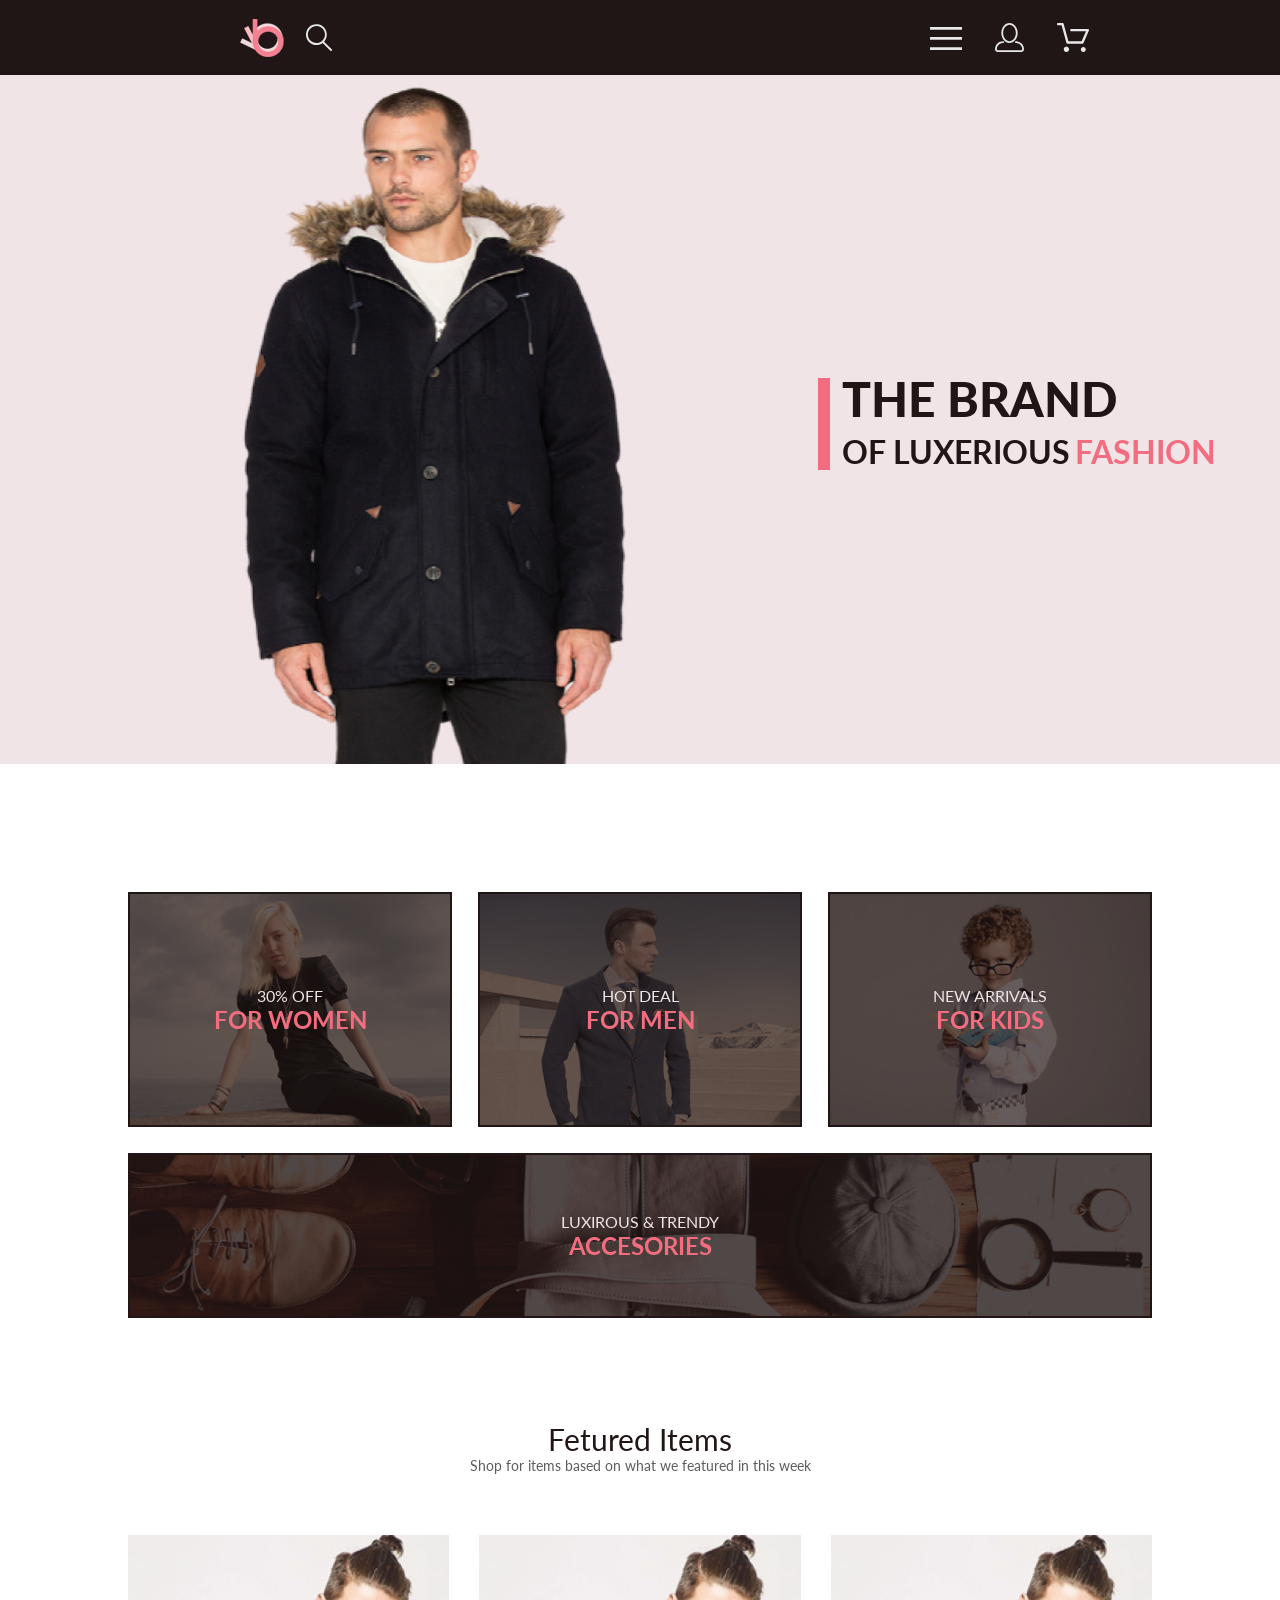
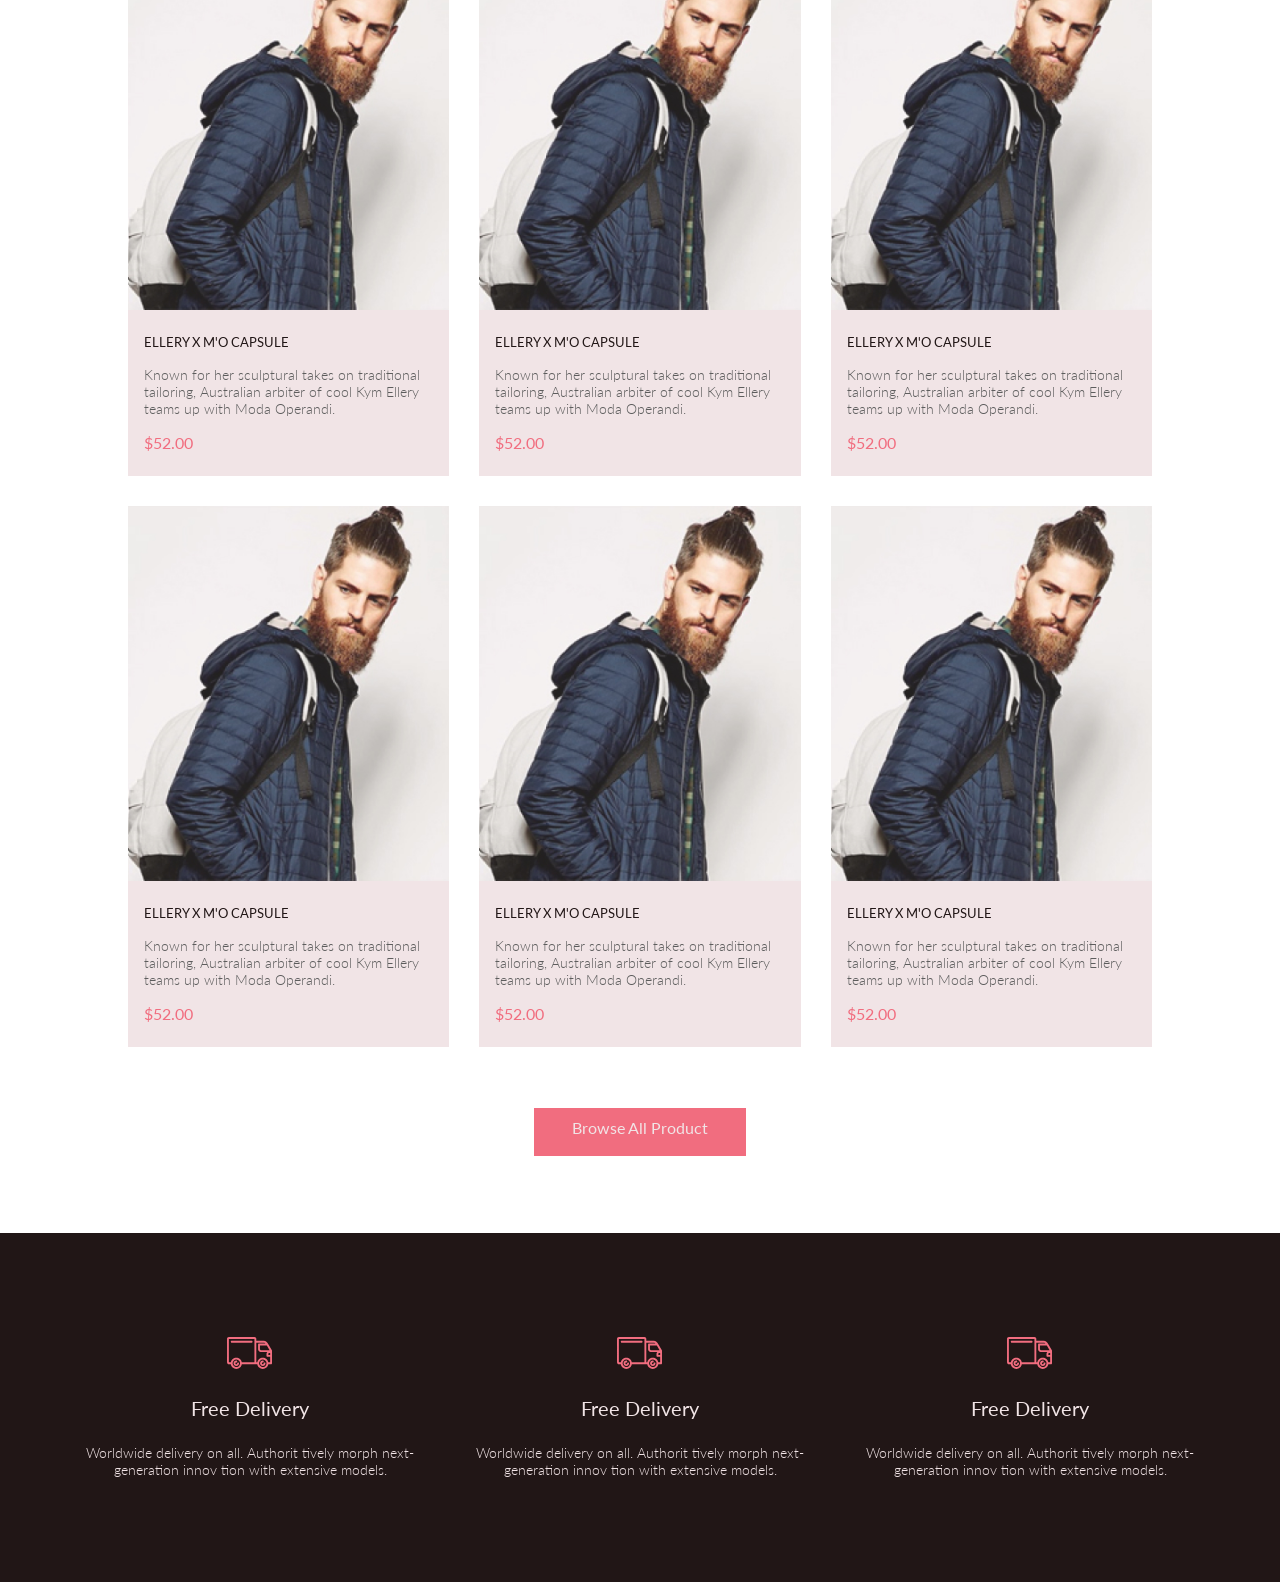
<file: index.html>
<!DOCTYPE html>
<html lang="en">
<head>
    <link rel="preconnect" href="https://fonts.googleapis.com">
    <link rel="preconnect" href="https://fonts.gstatic.com" crossorigin>
    <link href="https://fonts.googleapis.com/css2?family=Lato:wght@300;400;700;900&display=swap" rel="stylesheet">
    <meta charset="UTF-8">
    <meta name="viewport" content="width=device-width, initial-scale=1.0">
    <link rel="stylesheet" href="styles/style.css">
    <link rel="stylesheet" href="styles/style_tablet.css">
    <link rel="stylesheet" href="styles/style_mobile.css">
    <title>Document</title>
</head>
<body>
    <!-- Varioqub experiments -->
<script type="text/javascript">
(function(e, x, pe, r, i, me, nt){
e[i]=e[i]||function(){(e[i].a=e[i].a||[]).push(arguments)},
me=x.createElement(pe),me.async=1,me.src=r,nt=x.getElementsByTagName(pe)[0],nt.parentNode.insertBefore(me,nt)})
(window, document, 'script', 'https://abt.s3.yandex.net/expjs/latest/exp.js', 'ymab');
ymab('metrika.97632430', 'init'/*, {clientFeatures}, {callback}*/);
</script>
    <!-- Yandex.Metrika counter -->
<script type="text/javascript" >
   (function(m,e,t,r,i,k,a){m[i]=m[i]||function(){(m[i].a=m[i].a||[]).push(arguments)};
   m[i].l=1*new Date();
   for (var j = 0; j < document.scripts.length; j++) {if (document.scripts[j].src === r) { return; }}
   k=e.createElement(t),a=e.getElementsByTagName(t)[0],k.async=1,k.src=r,a.parentNode.insertBefore(k,a)})
   (window, document, "script", "https://mc.yandex.ru/metrika/tag.js", "ym");

   ym(97632430, "init", {
        clickmap:true,
        trackLinks:true,
        accurateTrackBounce:true
   });
</script>
<noscript><div><img src="https://mc.yandex.ru/watch/97632430" style="position:absolute; left:-9999px;" alt="" /></div></noscript>
<!-- /Yandex.Metrika counter -->
    <div class="desktop_index">
        <div class="Header">
            <div class="Header__menu">
                <a href="#" class="Logo">
                    <img class="Logo__img_2" src="images/Group_2.png" alt="Group 2">
                    <img class="Logo__img_1" src="images/Forma_1.svg" alt="Forma 1">
                </a>
                <a href="#" class="Button_copy">
                    <img src="images/Button_copy.svg" alt="Button copy">
                </a>  
            </div>
            <div class="Product">
                <div class="preview_1">
                    <img class="Product_img" src="images/preview_1.png" alt="preview 1">
                </div>
                <div class="Group_10">
                    <div class="Rectangle_16">
                        <img src="images/Rectangle_16.svg" alt="Rectangle 16">
                    </div>
                    <div class="Group_10__p">
                        <div class="Group_10__p__text">THE BRAND</div>
                        <div class="Group_10__p__text">OF LUXERIOUS </div>
                        <div class="Group_10__p__text">FASHION</div>
                    </div>
                </div>
            </div>
        </div>
        <div class="offer">
            <div class="offer__layers">
                <a href="#" class="offer__card">
                    <img class="offer__card__img" src="images/for_women.png" alt="for women">
                    <div  class="offer__card__p">
                        <div class="offer__card__text">30% OFF</div>
                        <div class="offer__card__text">FOR WOMEN</div>
                    </div>
                </a>
                <a href="#" class="offer__card">
                    <img class="offer__card__img" src="images/for_men.png" alt="for men">
                    <div class="offer__card__p">
                        <div class="offer__card__text">HOT DEAL</div>
                        <div class="offer__card__text">FOR MEN</div>
                    </div>
                </a>
                <a href="#" class="offer__card">
                    <img class="offer__card__img" src="images/for_kids.png" alt="for kids">
                    <div class="offer__card__p">
                        <div class="offer__card__text">NEW ARRIVALS</div>
                        <div class="offer__card__text">FOR KIDS</div>
                    </div>
                </a>
                <a href="#" class="offer__card">
                    <img class="offer__card__img" src="images/accesories.png" alt="accesories">
                    <div class="offer__card__p">
                        <div class="offer__card__text">LUXIROUS & TRENDY</div>
                        <div class="offer__card__text">ACCESORIES</div>
                    </div>
                </a>
            </div>
        </div>
        <div class="products">
            <div class="products__title">
                <div class="products__title__text">Fetured Items</div>
                <div class="products__title__text">Shop for items based on what we featured in this week</div>
            </div>
            <div class="product__box">
                <div class="product">
                    <img class="product__img" src="images/product1.jpg" alt="product1">
                    <div class="product__content">
                        <p class="product__heading">ELLERY X M'O CAPSULE</p>
                        <p class="product__text">Known for her sculptural takes on traditional tailoring, Australian
                            arbiter
                            of cool Kym Ellery teams up with Moda Operandi.</p>
                        <p class="product__price">$52.00</p>
                    </div>
                    <a href="#" class="product__add"><svg width="27" height="25" viewBox="0 0 27 25" fill="none"
                            xmlns="http://www.w3.org/2000/svg">
                            <path
                                d="M21.9509 23.2667H21.8386C21.2294 23.2667 20.7177 22.7671 20.6735 22.1294C20.629 21.4607 21.1175 20.8785 21.7626 20.8346C21.788 20.8329 21.8145 20.832 21.8405 20.832C22.4575 20.832 22.9743 21.3219 23.0201 21.9487C23.0319 22.1971 22.9914 22.5514 22.736 22.8439L22.73 22.8507L22.7242 22.8575C22.5275 23.0912 22.2607 23.2321 21.9509 23.2667ZM8.21887 23.2604C7.5683 23.2604 7.03906 22.7174 7.03906 22.05C7.03906 21.3832 7.5683 20.8406 8.21887 20.8406C8.86945 20.8406 9.39868 21.3832 9.39868 22.05C9.39868 22.7174 8.86945 23.2604 8.21887 23.2604Z"
                                fill="white" />
                            <path
                                d="M21.876 22.2662C21.921 22.2549 21.9423 22.2339 21.96 22.2129C21.9678 22.2037 21.9756 22.1946 21.9835 22.1855C22.02 22.1438 22.0233 22.0553 22.0224 22.0105C22.0092 21.9044 21.9185 21.8315 21.8412 21.8315C21.8375 21.8315 21.8336 21.8317 21.8312 21.8318C21.7531 21.8372 21.6653 21.9409 21.6719 22.0625C21.6813 22.1793 21.7675 22.2662 21.8392 22.2662H21.876ZM8.21954 22.2599C8.31873 22.2599 8.39935 22.1655 8.39935 22.0496C8.39935 21.9341 8.31873 21.8401 8.21954 21.8401C8.12042 21.8401 8.03973 21.9341 8.03973 22.0496C8.03973 22.1655 8.12042 22.2599 8.21954 22.2599ZM21.9995 24.2662C21.9517 24.2662 21.8878 24.2662 21.8392 24.2662C20.7017 24.2662 19.7567 23.3545 19.6765 22.198C19.5964 20.9929 20.4937 19.9183 21.6953 19.8364C21.7441 19.8331 21.7928 19.8315 21.8412 19.8315C22.9799 19.8315 23.9413 20.7324 24.019 21.8884C24.0505 22.4915 23.8741 23.0612 23.4898 23.5012C23.1055 23.9575 22.5764 24.2177 21.9995 24.2662ZM8.21954 24.2599C7.01532 24.2599 6.03973 23.2709 6.03973 22.0496C6.03973 20.8291 7.01532 19.8401 8.21954 19.8401C9.42371 19.8401 10.3994 20.8291 10.3994 22.0496C10.3994 23.2709 9.42371 24.2599 8.21954 24.2599ZM21.1984 17.3938H9.13306C8.70013 17.3938 8.31586 17.1005 8.20331 16.6775L4.27753 2.24768H1.52173C0.993408 2.24768 0.560547 1.80859 0.560547 1.27039C0.560547 0.733032 0.993408 0.292969 1.52173 0.292969H4.99933C5.43134 0.292969 5.81561 0.586304 5.9281 1.01025L9.85394 15.4391H20.5576L24.1144 7.13379H12.2578C11.7286 7.13379 11.2957 6.69373 11.2957 6.15649C11.2957 5.61914 11.7286 5.17908 12.2578 5.17908H25.5886C25.9091 5.17908 26.2141 5.34192 26.3896 5.61914C26.566 5.89539 26.5984 6.23743 26.4697 6.547L22.0795 16.807C21.9193 17.1653 21.5827 17.3938 21.1984 17.3938Z"
                                fill="white" />
                            <path
                                d="M21.876 22.2662C21.921 22.2549 21.9423 22.2339 21.96 22.2129C21.9678 22.2037 21.9756 22.1946 21.9835 22.1855C22.02 22.1438 22.0233 22.0553 22.0224 22.0105C22.0092 21.9044 21.9185 21.8315 21.8412 21.8315C21.8375 21.8315 21.8336 21.8317 21.8312 21.8318C21.7531 21.8372 21.6653 21.9409 21.6719 22.0625C21.6813 22.1793 21.7675 22.2662 21.8392 22.2662H21.876ZM8.21954 22.2599C8.31873 22.2599 8.39935 22.1655 8.39935 22.0496C8.39935 21.9341 8.31873 21.8401 8.21954 21.8401C8.12042 21.8401 8.03973 21.9341 8.03973 22.0496C8.03973 22.1655 8.12042 22.2599 8.21954 22.2599ZM21.9995 24.2662C21.9517 24.2662 21.8878 24.2662 21.8392 24.2662C20.7017 24.2662 19.7567 23.3545 19.6765 22.198C19.5964 20.9929 20.4937 19.9183 21.6953 19.8364C21.7441 19.8331 21.7928 19.8315 21.8412 19.8315C22.9799 19.8315 23.9413 20.7324 24.019 21.8884C24.0505 22.4915 23.8741 23.0612 23.4898 23.5012C23.1055 23.9575 22.5764 24.2177 21.9995 24.2662ZM8.21954 24.2599C7.01532 24.2599 6.03973 23.2709 6.03973 22.0496C6.03973 20.8291 7.01532 19.8401 8.21954 19.8401C9.42371 19.8401 10.3994 20.8291 10.3994 22.0496C10.3994 23.2709 9.42371 24.2599 8.21954 24.2599ZM21.1984 17.3938H9.13306C8.70013 17.3938 8.31586 17.1005 8.20331 16.6775L4.27753 2.24768H1.52173C0.993408 2.24768 0.560547 1.80859 0.560547 1.27039C0.560547 0.733032 0.993408 0.292969 1.52173 0.292969H4.99933C5.43134 0.292969 5.81561 0.586304 5.9281 1.01025L9.85394 15.4391H20.5576L24.1144 7.13379H12.2578C11.7286 7.13379 11.2957 6.69373 11.2957 6.15649C11.2957 5.61914 11.7286 5.17908 12.2578 5.17908H25.5886C25.9091 5.17908 26.2141 5.34192 26.3896 5.61914C26.566 5.89539 26.5984 6.23743 26.4697 6.547L22.0795 16.807C21.9193 17.1653 21.5827 17.3938 21.1984 17.3938Z"
                                fill="white" />
                        </svg>
                        Add to Cart</a>
                </div>
                <div class="product">
                    <img class="product__img" src="images/product1.jpg" alt="product1">
                    <div class="product__content">
                        <p class="product__heading">ELLERY X M'O CAPSULE</p>
                        <p class="product__text">Known for her sculptural takes on traditional tailoring, Australian
                            arbiter
                            of cool Kym Ellery teams up with Moda Operandi.</p>
                        <p class="product__price">$52.00</p>
                    </div>
                    <a href="#" class="product__add"><svg width="27" height="25" viewBox="0 0 27 25" fill="none"
                        xmlns="http://www.w3.org/2000/svg">
                        <path
                            d="M21.9509 23.2667H21.8386C21.2294 23.2667 20.7177 22.7671 20.6735 22.1294C20.629 21.4607 21.1175 20.8785 21.7626 20.8346C21.788 20.8329 21.8145 20.832 21.8405 20.832C22.4575 20.832 22.9743 21.3219 23.0201 21.9487C23.0319 22.1971 22.9914 22.5514 22.736 22.8439L22.73 22.8507L22.7242 22.8575C22.5275 23.0912 22.2607 23.2321 21.9509 23.2667ZM8.21887 23.2604C7.5683 23.2604 7.03906 22.7174 7.03906 22.05C7.03906 21.3832 7.5683 20.8406 8.21887 20.8406C8.86945 20.8406 9.39868 21.3832 9.39868 22.05C9.39868 22.7174 8.86945 23.2604 8.21887 23.2604Z"
                            fill="white" />
                        <path
                            d="M21.876 22.2662C21.921 22.2549 21.9423 22.2339 21.96 22.2129C21.9678 22.2037 21.9756 22.1946 21.9835 22.1855C22.02 22.1438 22.0233 22.0553 22.0224 22.0105C22.0092 21.9044 21.9185 21.8315 21.8412 21.8315C21.8375 21.8315 21.8336 21.8317 21.8312 21.8318C21.7531 21.8372 21.6653 21.9409 21.6719 22.0625C21.6813 22.1793 21.7675 22.2662 21.8392 22.2662H21.876ZM8.21954 22.2599C8.31873 22.2599 8.39935 22.1655 8.39935 22.0496C8.39935 21.9341 8.31873 21.8401 8.21954 21.8401C8.12042 21.8401 8.03973 21.9341 8.03973 22.0496C8.03973 22.1655 8.12042 22.2599 8.21954 22.2599ZM21.9995 24.2662C21.9517 24.2662 21.8878 24.2662 21.8392 24.2662C20.7017 24.2662 19.7567 23.3545 19.6765 22.198C19.5964 20.9929 20.4937 19.9183 21.6953 19.8364C21.7441 19.8331 21.7928 19.8315 21.8412 19.8315C22.9799 19.8315 23.9413 20.7324 24.019 21.8884C24.0505 22.4915 23.8741 23.0612 23.4898 23.5012C23.1055 23.9575 22.5764 24.2177 21.9995 24.2662ZM8.21954 24.2599C7.01532 24.2599 6.03973 23.2709 6.03973 22.0496C6.03973 20.8291 7.01532 19.8401 8.21954 19.8401C9.42371 19.8401 10.3994 20.8291 10.3994 22.0496C10.3994 23.2709 9.42371 24.2599 8.21954 24.2599ZM21.1984 17.3938H9.13306C8.70013 17.3938 8.31586 17.1005 8.20331 16.6775L4.27753 2.24768H1.52173C0.993408 2.24768 0.560547 1.80859 0.560547 1.27039C0.560547 0.733032 0.993408 0.292969 1.52173 0.292969H4.99933C5.43134 0.292969 5.81561 0.586304 5.9281 1.01025L9.85394 15.4391H20.5576L24.1144 7.13379H12.2578C11.7286 7.13379 11.2957 6.69373 11.2957 6.15649C11.2957 5.61914 11.7286 5.17908 12.2578 5.17908H25.5886C25.9091 5.17908 26.2141 5.34192 26.3896 5.61914C26.566 5.89539 26.5984 6.23743 26.4697 6.547L22.0795 16.807C21.9193 17.1653 21.5827 17.3938 21.1984 17.3938Z"
                            fill="white" />
                        <path
                            d="M21.876 22.2662C21.921 22.2549 21.9423 22.2339 21.96 22.2129C21.9678 22.2037 21.9756 22.1946 21.9835 22.1855C22.02 22.1438 22.0233 22.0553 22.0224 22.0105C22.0092 21.9044 21.9185 21.8315 21.8412 21.8315C21.8375 21.8315 21.8336 21.8317 21.8312 21.8318C21.7531 21.8372 21.6653 21.9409 21.6719 22.0625C21.6813 22.1793 21.7675 22.2662 21.8392 22.2662H21.876ZM8.21954 22.2599C8.31873 22.2599 8.39935 22.1655 8.39935 22.0496C8.39935 21.9341 8.31873 21.8401 8.21954 21.8401C8.12042 21.8401 8.03973 21.9341 8.03973 22.0496C8.03973 22.1655 8.12042 22.2599 8.21954 22.2599ZM21.9995 24.2662C21.9517 24.2662 21.8878 24.2662 21.8392 24.2662C20.7017 24.2662 19.7567 23.3545 19.6765 22.198C19.5964 20.9929 20.4937 19.9183 21.6953 19.8364C21.7441 19.8331 21.7928 19.8315 21.8412 19.8315C22.9799 19.8315 23.9413 20.7324 24.019 21.8884C24.0505 22.4915 23.8741 23.0612 23.4898 23.5012C23.1055 23.9575 22.5764 24.2177 21.9995 24.2662ZM8.21954 24.2599C7.01532 24.2599 6.03973 23.2709 6.03973 22.0496C6.03973 20.8291 7.01532 19.8401 8.21954 19.8401C9.42371 19.8401 10.3994 20.8291 10.3994 22.0496C10.3994 23.2709 9.42371 24.2599 8.21954 24.2599ZM21.1984 17.3938H9.13306C8.70013 17.3938 8.31586 17.1005 8.20331 16.6775L4.27753 2.24768H1.52173C0.993408 2.24768 0.560547 1.80859 0.560547 1.27039C0.560547 0.733032 0.993408 0.292969 1.52173 0.292969H4.99933C5.43134 0.292969 5.81561 0.586304 5.9281 1.01025L9.85394 15.4391H20.5576L24.1144 7.13379H12.2578C11.7286 7.13379 11.2957 6.69373 11.2957 6.15649C11.2957 5.61914 11.7286 5.17908 12.2578 5.17908H25.5886C25.9091 5.17908 26.2141 5.34192 26.3896 5.61914C26.566 5.89539 26.5984 6.23743 26.4697 6.547L22.0795 16.807C21.9193 17.1653 21.5827 17.3938 21.1984 17.3938Z"
                            fill="white" />
                    </svg>
                    Add to Cart</a>
                </div>
                <div class="product">
                    <img class="product__img" src="images/product1.jpg" alt="product1">
                    <div class="product__content">
                        <p class="product__heading">ELLERY X M'O CAPSULE</p>
                        <p class="product__text">Known for her sculptural takes on traditional tailoring, Australian
                            arbiter
                            of cool Kym Ellery teams up with Moda Operandi.</p>
                        <p class="product__price">$52.00</p>
                    </div>
                    <a href="#" class="product__add"><svg width="27" height="25" viewBox="0 0 27 25" fill="none"
                        xmlns="http://www.w3.org/2000/svg">
                        <path
                            d="M21.9509 23.2667H21.8386C21.2294 23.2667 20.7177 22.7671 20.6735 22.1294C20.629 21.4607 21.1175 20.8785 21.7626 20.8346C21.788 20.8329 21.8145 20.832 21.8405 20.832C22.4575 20.832 22.9743 21.3219 23.0201 21.9487C23.0319 22.1971 22.9914 22.5514 22.736 22.8439L22.73 22.8507L22.7242 22.8575C22.5275 23.0912 22.2607 23.2321 21.9509 23.2667ZM8.21887 23.2604C7.5683 23.2604 7.03906 22.7174 7.03906 22.05C7.03906 21.3832 7.5683 20.8406 8.21887 20.8406C8.86945 20.8406 9.39868 21.3832 9.39868 22.05C9.39868 22.7174 8.86945 23.2604 8.21887 23.2604Z"
                            fill="white" />
                        <path
                            d="M21.876 22.2662C21.921 22.2549 21.9423 22.2339 21.96 22.2129C21.9678 22.2037 21.9756 22.1946 21.9835 22.1855C22.02 22.1438 22.0233 22.0553 22.0224 22.0105C22.0092 21.9044 21.9185 21.8315 21.8412 21.8315C21.8375 21.8315 21.8336 21.8317 21.8312 21.8318C21.7531 21.8372 21.6653 21.9409 21.6719 22.0625C21.6813 22.1793 21.7675 22.2662 21.8392 22.2662H21.876ZM8.21954 22.2599C8.31873 22.2599 8.39935 22.1655 8.39935 22.0496C8.39935 21.9341 8.31873 21.8401 8.21954 21.8401C8.12042 21.8401 8.03973 21.9341 8.03973 22.0496C8.03973 22.1655 8.12042 22.2599 8.21954 22.2599ZM21.9995 24.2662C21.9517 24.2662 21.8878 24.2662 21.8392 24.2662C20.7017 24.2662 19.7567 23.3545 19.6765 22.198C19.5964 20.9929 20.4937 19.9183 21.6953 19.8364C21.7441 19.8331 21.7928 19.8315 21.8412 19.8315C22.9799 19.8315 23.9413 20.7324 24.019 21.8884C24.0505 22.4915 23.8741 23.0612 23.4898 23.5012C23.1055 23.9575 22.5764 24.2177 21.9995 24.2662ZM8.21954 24.2599C7.01532 24.2599 6.03973 23.2709 6.03973 22.0496C6.03973 20.8291 7.01532 19.8401 8.21954 19.8401C9.42371 19.8401 10.3994 20.8291 10.3994 22.0496C10.3994 23.2709 9.42371 24.2599 8.21954 24.2599ZM21.1984 17.3938H9.13306C8.70013 17.3938 8.31586 17.1005 8.20331 16.6775L4.27753 2.24768H1.52173C0.993408 2.24768 0.560547 1.80859 0.560547 1.27039C0.560547 0.733032 0.993408 0.292969 1.52173 0.292969H4.99933C5.43134 0.292969 5.81561 0.586304 5.9281 1.01025L9.85394 15.4391H20.5576L24.1144 7.13379H12.2578C11.7286 7.13379 11.2957 6.69373 11.2957 6.15649C11.2957 5.61914 11.7286 5.17908 12.2578 5.17908H25.5886C25.9091 5.17908 26.2141 5.34192 26.3896 5.61914C26.566 5.89539 26.5984 6.23743 26.4697 6.547L22.0795 16.807C21.9193 17.1653 21.5827 17.3938 21.1984 17.3938Z"
                            fill="white" />
                        <path
                            d="M21.876 22.2662C21.921 22.2549 21.9423 22.2339 21.96 22.2129C21.9678 22.2037 21.9756 22.1946 21.9835 22.1855C22.02 22.1438 22.0233 22.0553 22.0224 22.0105C22.0092 21.9044 21.9185 21.8315 21.8412 21.8315C21.8375 21.8315 21.8336 21.8317 21.8312 21.8318C21.7531 21.8372 21.6653 21.9409 21.6719 22.0625C21.6813 22.1793 21.7675 22.2662 21.8392 22.2662H21.876ZM8.21954 22.2599C8.31873 22.2599 8.39935 22.1655 8.39935 22.0496C8.39935 21.9341 8.31873 21.8401 8.21954 21.8401C8.12042 21.8401 8.03973 21.9341 8.03973 22.0496C8.03973 22.1655 8.12042 22.2599 8.21954 22.2599ZM21.9995 24.2662C21.9517 24.2662 21.8878 24.2662 21.8392 24.2662C20.7017 24.2662 19.7567 23.3545 19.6765 22.198C19.5964 20.9929 20.4937 19.9183 21.6953 19.8364C21.7441 19.8331 21.7928 19.8315 21.8412 19.8315C22.9799 19.8315 23.9413 20.7324 24.019 21.8884C24.0505 22.4915 23.8741 23.0612 23.4898 23.5012C23.1055 23.9575 22.5764 24.2177 21.9995 24.2662ZM8.21954 24.2599C7.01532 24.2599 6.03973 23.2709 6.03973 22.0496C6.03973 20.8291 7.01532 19.8401 8.21954 19.8401C9.42371 19.8401 10.3994 20.8291 10.3994 22.0496C10.3994 23.2709 9.42371 24.2599 8.21954 24.2599ZM21.1984 17.3938H9.13306C8.70013 17.3938 8.31586 17.1005 8.20331 16.6775L4.27753 2.24768H1.52173C0.993408 2.24768 0.560547 1.80859 0.560547 1.27039C0.560547 0.733032 0.993408 0.292969 1.52173 0.292969H4.99933C5.43134 0.292969 5.81561 0.586304 5.9281 1.01025L9.85394 15.4391H20.5576L24.1144 7.13379H12.2578C11.7286 7.13379 11.2957 6.69373 11.2957 6.15649C11.2957 5.61914 11.7286 5.17908 12.2578 5.17908H25.5886C25.9091 5.17908 26.2141 5.34192 26.3896 5.61914C26.566 5.89539 26.5984 6.23743 26.4697 6.547L22.0795 16.807C21.9193 17.1653 21.5827 17.3938 21.1984 17.3938Z"
                            fill="white" />
                    </svg>
                    Add to Cart</a>
                </div>
                <div class="product">
                    <img class="product__img" src="images/product1.jpg" alt="product1">
                    <div class="product__content">
                        <p class="product__heading">ELLERY X M'O CAPSULE</p>
                        <p class="product__text">Known for her sculptural takes on traditional tailoring, Australian
                            arbiter
                            of cool Kym Ellery teams up with Moda Operandi.</p>
                        <p class="product__price">$52.00</p>
                    </div>
                    <a href="#" class="product__add"><svg width="27" height="25" viewBox="0 0 27 25" fill="none"
                        xmlns="http://www.w3.org/2000/svg">
                        <path
                            d="M21.9509 23.2667H21.8386C21.2294 23.2667 20.7177 22.7671 20.6735 22.1294C20.629 21.4607 21.1175 20.8785 21.7626 20.8346C21.788 20.8329 21.8145 20.832 21.8405 20.832C22.4575 20.832 22.9743 21.3219 23.0201 21.9487C23.0319 22.1971 22.9914 22.5514 22.736 22.8439L22.73 22.8507L22.7242 22.8575C22.5275 23.0912 22.2607 23.2321 21.9509 23.2667ZM8.21887 23.2604C7.5683 23.2604 7.03906 22.7174 7.03906 22.05C7.03906 21.3832 7.5683 20.8406 8.21887 20.8406C8.86945 20.8406 9.39868 21.3832 9.39868 22.05C9.39868 22.7174 8.86945 23.2604 8.21887 23.2604Z"
                            fill="white" />
                        <path
                            d="M21.876 22.2662C21.921 22.2549 21.9423 22.2339 21.96 22.2129C21.9678 22.2037 21.9756 22.1946 21.9835 22.1855C22.02 22.1438 22.0233 22.0553 22.0224 22.0105C22.0092 21.9044 21.9185 21.8315 21.8412 21.8315C21.8375 21.8315 21.8336 21.8317 21.8312 21.8318C21.7531 21.8372 21.6653 21.9409 21.6719 22.0625C21.6813 22.1793 21.7675 22.2662 21.8392 22.2662H21.876ZM8.21954 22.2599C8.31873 22.2599 8.39935 22.1655 8.39935 22.0496C8.39935 21.9341 8.31873 21.8401 8.21954 21.8401C8.12042 21.8401 8.03973 21.9341 8.03973 22.0496C8.03973 22.1655 8.12042 22.2599 8.21954 22.2599ZM21.9995 24.2662C21.9517 24.2662 21.8878 24.2662 21.8392 24.2662C20.7017 24.2662 19.7567 23.3545 19.6765 22.198C19.5964 20.9929 20.4937 19.9183 21.6953 19.8364C21.7441 19.8331 21.7928 19.8315 21.8412 19.8315C22.9799 19.8315 23.9413 20.7324 24.019 21.8884C24.0505 22.4915 23.8741 23.0612 23.4898 23.5012C23.1055 23.9575 22.5764 24.2177 21.9995 24.2662ZM8.21954 24.2599C7.01532 24.2599 6.03973 23.2709 6.03973 22.0496C6.03973 20.8291 7.01532 19.8401 8.21954 19.8401C9.42371 19.8401 10.3994 20.8291 10.3994 22.0496C10.3994 23.2709 9.42371 24.2599 8.21954 24.2599ZM21.1984 17.3938H9.13306C8.70013 17.3938 8.31586 17.1005 8.20331 16.6775L4.27753 2.24768H1.52173C0.993408 2.24768 0.560547 1.80859 0.560547 1.27039C0.560547 0.733032 0.993408 0.292969 1.52173 0.292969H4.99933C5.43134 0.292969 5.81561 0.586304 5.9281 1.01025L9.85394 15.4391H20.5576L24.1144 7.13379H12.2578C11.7286 7.13379 11.2957 6.69373 11.2957 6.15649C11.2957 5.61914 11.7286 5.17908 12.2578 5.17908H25.5886C25.9091 5.17908 26.2141 5.34192 26.3896 5.61914C26.566 5.89539 26.5984 6.23743 26.4697 6.547L22.0795 16.807C21.9193 17.1653 21.5827 17.3938 21.1984 17.3938Z"
                            fill="white" />
                        <path
                            d="M21.876 22.2662C21.921 22.2549 21.9423 22.2339 21.96 22.2129C21.9678 22.2037 21.9756 22.1946 21.9835 22.1855C22.02 22.1438 22.0233 22.0553 22.0224 22.0105C22.0092 21.9044 21.9185 21.8315 21.8412 21.8315C21.8375 21.8315 21.8336 21.8317 21.8312 21.8318C21.7531 21.8372 21.6653 21.9409 21.6719 22.0625C21.6813 22.1793 21.7675 22.2662 21.8392 22.2662H21.876ZM8.21954 22.2599C8.31873 22.2599 8.39935 22.1655 8.39935 22.0496C8.39935 21.9341 8.31873 21.8401 8.21954 21.8401C8.12042 21.8401 8.03973 21.9341 8.03973 22.0496C8.03973 22.1655 8.12042 22.2599 8.21954 22.2599ZM21.9995 24.2662C21.9517 24.2662 21.8878 24.2662 21.8392 24.2662C20.7017 24.2662 19.7567 23.3545 19.6765 22.198C19.5964 20.9929 20.4937 19.9183 21.6953 19.8364C21.7441 19.8331 21.7928 19.8315 21.8412 19.8315C22.9799 19.8315 23.9413 20.7324 24.019 21.8884C24.0505 22.4915 23.8741 23.0612 23.4898 23.5012C23.1055 23.9575 22.5764 24.2177 21.9995 24.2662ZM8.21954 24.2599C7.01532 24.2599 6.03973 23.2709 6.03973 22.0496C6.03973 20.8291 7.01532 19.8401 8.21954 19.8401C9.42371 19.8401 10.3994 20.8291 10.3994 22.0496C10.3994 23.2709 9.42371 24.2599 8.21954 24.2599ZM21.1984 17.3938H9.13306C8.70013 17.3938 8.31586 17.1005 8.20331 16.6775L4.27753 2.24768H1.52173C0.993408 2.24768 0.560547 1.80859 0.560547 1.27039C0.560547 0.733032 0.993408 0.292969 1.52173 0.292969H4.99933C5.43134 0.292969 5.81561 0.586304 5.9281 1.01025L9.85394 15.4391H20.5576L24.1144 7.13379H12.2578C11.7286 7.13379 11.2957 6.69373 11.2957 6.15649C11.2957 5.61914 11.7286 5.17908 12.2578 5.17908H25.5886C25.9091 5.17908 26.2141 5.34192 26.3896 5.61914C26.566 5.89539 26.5984 6.23743 26.4697 6.547L22.0795 16.807C21.9193 17.1653 21.5827 17.3938 21.1984 17.3938Z"
                            fill="white" />
                    </svg>
                    Add to Cart</a>
                </div>
                <div class="product">
                    <img class="product__img" src="images/product1.jpg" alt="product1">
                    <div class="product__content">
                        <p class="product__heading">ELLERY X M'O CAPSULE</p>
                        <p class="product__text">Known for her sculptural takes on traditional tailoring, Australian
                            arbiter
                            of cool Kym Ellery teams up with Moda Operandi.</p>
                        <p class="product__price">$52.00</p>
                    </div>
                    <a href="#" class="product__add"><svg width="27" height="25" viewBox="0 0 27 25" fill="none"
                        xmlns="http://www.w3.org/2000/svg">
                        <path
                            d="M21.9509 23.2667H21.8386C21.2294 23.2667 20.7177 22.7671 20.6735 22.1294C20.629 21.4607 21.1175 20.8785 21.7626 20.8346C21.788 20.8329 21.8145 20.832 21.8405 20.832C22.4575 20.832 22.9743 21.3219 23.0201 21.9487C23.0319 22.1971 22.9914 22.5514 22.736 22.8439L22.73 22.8507L22.7242 22.8575C22.5275 23.0912 22.2607 23.2321 21.9509 23.2667ZM8.21887 23.2604C7.5683 23.2604 7.03906 22.7174 7.03906 22.05C7.03906 21.3832 7.5683 20.8406 8.21887 20.8406C8.86945 20.8406 9.39868 21.3832 9.39868 22.05C9.39868 22.7174 8.86945 23.2604 8.21887 23.2604Z"
                            fill="white" />
                        <path
                            d="M21.876 22.2662C21.921 22.2549 21.9423 22.2339 21.96 22.2129C21.9678 22.2037 21.9756 22.1946 21.9835 22.1855C22.02 22.1438 22.0233 22.0553 22.0224 22.0105C22.0092 21.9044 21.9185 21.8315 21.8412 21.8315C21.8375 21.8315 21.8336 21.8317 21.8312 21.8318C21.7531 21.8372 21.6653 21.9409 21.6719 22.0625C21.6813 22.1793 21.7675 22.2662 21.8392 22.2662H21.876ZM8.21954 22.2599C8.31873 22.2599 8.39935 22.1655 8.39935 22.0496C8.39935 21.9341 8.31873 21.8401 8.21954 21.8401C8.12042 21.8401 8.03973 21.9341 8.03973 22.0496C8.03973 22.1655 8.12042 22.2599 8.21954 22.2599ZM21.9995 24.2662C21.9517 24.2662 21.8878 24.2662 21.8392 24.2662C20.7017 24.2662 19.7567 23.3545 19.6765 22.198C19.5964 20.9929 20.4937 19.9183 21.6953 19.8364C21.7441 19.8331 21.7928 19.8315 21.8412 19.8315C22.9799 19.8315 23.9413 20.7324 24.019 21.8884C24.0505 22.4915 23.8741 23.0612 23.4898 23.5012C23.1055 23.9575 22.5764 24.2177 21.9995 24.2662ZM8.21954 24.2599C7.01532 24.2599 6.03973 23.2709 6.03973 22.0496C6.03973 20.8291 7.01532 19.8401 8.21954 19.8401C9.42371 19.8401 10.3994 20.8291 10.3994 22.0496C10.3994 23.2709 9.42371 24.2599 8.21954 24.2599ZM21.1984 17.3938H9.13306C8.70013 17.3938 8.31586 17.1005 8.20331 16.6775L4.27753 2.24768H1.52173C0.993408 2.24768 0.560547 1.80859 0.560547 1.27039C0.560547 0.733032 0.993408 0.292969 1.52173 0.292969H4.99933C5.43134 0.292969 5.81561 0.586304 5.9281 1.01025L9.85394 15.4391H20.5576L24.1144 7.13379H12.2578C11.7286 7.13379 11.2957 6.69373 11.2957 6.15649C11.2957 5.61914 11.7286 5.17908 12.2578 5.17908H25.5886C25.9091 5.17908 26.2141 5.34192 26.3896 5.61914C26.566 5.89539 26.5984 6.23743 26.4697 6.547L22.0795 16.807C21.9193 17.1653 21.5827 17.3938 21.1984 17.3938Z"
                            fill="white" />
                        <path
                            d="M21.876 22.2662C21.921 22.2549 21.9423 22.2339 21.96 22.2129C21.9678 22.2037 21.9756 22.1946 21.9835 22.1855C22.02 22.1438 22.0233 22.0553 22.0224 22.0105C22.0092 21.9044 21.9185 21.8315 21.8412 21.8315C21.8375 21.8315 21.8336 21.8317 21.8312 21.8318C21.7531 21.8372 21.6653 21.9409 21.6719 22.0625C21.6813 22.1793 21.7675 22.2662 21.8392 22.2662H21.876ZM8.21954 22.2599C8.31873 22.2599 8.39935 22.1655 8.39935 22.0496C8.39935 21.9341 8.31873 21.8401 8.21954 21.8401C8.12042 21.8401 8.03973 21.9341 8.03973 22.0496C8.03973 22.1655 8.12042 22.2599 8.21954 22.2599ZM21.9995 24.2662C21.9517 24.2662 21.8878 24.2662 21.8392 24.2662C20.7017 24.2662 19.7567 23.3545 19.6765 22.198C19.5964 20.9929 20.4937 19.9183 21.6953 19.8364C21.7441 19.8331 21.7928 19.8315 21.8412 19.8315C22.9799 19.8315 23.9413 20.7324 24.019 21.8884C24.0505 22.4915 23.8741 23.0612 23.4898 23.5012C23.1055 23.9575 22.5764 24.2177 21.9995 24.2662ZM8.21954 24.2599C7.01532 24.2599 6.03973 23.2709 6.03973 22.0496C6.03973 20.8291 7.01532 19.8401 8.21954 19.8401C9.42371 19.8401 10.3994 20.8291 10.3994 22.0496C10.3994 23.2709 9.42371 24.2599 8.21954 24.2599ZM21.1984 17.3938H9.13306C8.70013 17.3938 8.31586 17.1005 8.20331 16.6775L4.27753 2.24768H1.52173C0.993408 2.24768 0.560547 1.80859 0.560547 1.27039C0.560547 0.733032 0.993408 0.292969 1.52173 0.292969H4.99933C5.43134 0.292969 5.81561 0.586304 5.9281 1.01025L9.85394 15.4391H20.5576L24.1144 7.13379H12.2578C11.7286 7.13379 11.2957 6.69373 11.2957 6.15649C11.2957 5.61914 11.7286 5.17908 12.2578 5.17908H25.5886C25.9091 5.17908 26.2141 5.34192 26.3896 5.61914C26.566 5.89539 26.5984 6.23743 26.4697 6.547L22.0795 16.807C21.9193 17.1653 21.5827 17.3938 21.1984 17.3938Z"
                            fill="white" />
                    </svg>
                    Add to Cart</a>
                </div>
                <div class="product">
                    <img class="product__img" src="images/product1.jpg" alt="product1">
                    <div class="product__content">
                        <p class="product__heading">ELLERY X M'O CAPSULE</p>
                        <p class="product__text">Known for her sculptural takes on traditional tailoring, Australian
                            arbiter
                            of cool Kym Ellery teams up with Moda Operandi.</p>
                        <p class="product__price">$52.00</p>
                    </div>
                    <a href="#" class="product__add"><svg width="27" height="25" viewBox="0 0 27 25" fill="none"
                        xmlns="http://www.w3.org/2000/svg">
                        <path
                            d="M21.9509 23.2667H21.8386C21.2294 23.2667 20.7177 22.7671 20.6735 22.1294C20.629 21.4607 21.1175 20.8785 21.7626 20.8346C21.788 20.8329 21.8145 20.832 21.8405 20.832C22.4575 20.832 22.9743 21.3219 23.0201 21.9487C23.0319 22.1971 22.9914 22.5514 22.736 22.8439L22.73 22.8507L22.7242 22.8575C22.5275 23.0912 22.2607 23.2321 21.9509 23.2667ZM8.21887 23.2604C7.5683 23.2604 7.03906 22.7174 7.03906 22.05C7.03906 21.3832 7.5683 20.8406 8.21887 20.8406C8.86945 20.8406 9.39868 21.3832 9.39868 22.05C9.39868 22.7174 8.86945 23.2604 8.21887 23.2604Z"
                            fill="white" />
                        <path
                            d="M21.876 22.2662C21.921 22.2549 21.9423 22.2339 21.96 22.2129C21.9678 22.2037 21.9756 22.1946 21.9835 22.1855C22.02 22.1438 22.0233 22.0553 22.0224 22.0105C22.0092 21.9044 21.9185 21.8315 21.8412 21.8315C21.8375 21.8315 21.8336 21.8317 21.8312 21.8318C21.7531 21.8372 21.6653 21.9409 21.6719 22.0625C21.6813 22.1793 21.7675 22.2662 21.8392 22.2662H21.876ZM8.21954 22.2599C8.31873 22.2599 8.39935 22.1655 8.39935 22.0496C8.39935 21.9341 8.31873 21.8401 8.21954 21.8401C8.12042 21.8401 8.03973 21.9341 8.03973 22.0496C8.03973 22.1655 8.12042 22.2599 8.21954 22.2599ZM21.9995 24.2662C21.9517 24.2662 21.8878 24.2662 21.8392 24.2662C20.7017 24.2662 19.7567 23.3545 19.6765 22.198C19.5964 20.9929 20.4937 19.9183 21.6953 19.8364C21.7441 19.8331 21.7928 19.8315 21.8412 19.8315C22.9799 19.8315 23.9413 20.7324 24.019 21.8884C24.0505 22.4915 23.8741 23.0612 23.4898 23.5012C23.1055 23.9575 22.5764 24.2177 21.9995 24.2662ZM8.21954 24.2599C7.01532 24.2599 6.03973 23.2709 6.03973 22.0496C6.03973 20.8291 7.01532 19.8401 8.21954 19.8401C9.42371 19.8401 10.3994 20.8291 10.3994 22.0496C10.3994 23.2709 9.42371 24.2599 8.21954 24.2599ZM21.1984 17.3938H9.13306C8.70013 17.3938 8.31586 17.1005 8.20331 16.6775L4.27753 2.24768H1.52173C0.993408 2.24768 0.560547 1.80859 0.560547 1.27039C0.560547 0.733032 0.993408 0.292969 1.52173 0.292969H4.99933C5.43134 0.292969 5.81561 0.586304 5.9281 1.01025L9.85394 15.4391H20.5576L24.1144 7.13379H12.2578C11.7286 7.13379 11.2957 6.69373 11.2957 6.15649C11.2957 5.61914 11.7286 5.17908 12.2578 5.17908H25.5886C25.9091 5.17908 26.2141 5.34192 26.3896 5.61914C26.566 5.89539 26.5984 6.23743 26.4697 6.547L22.0795 16.807C21.9193 17.1653 21.5827 17.3938 21.1984 17.3938Z"
                            fill="white" />
                        <path
                            d="M21.876 22.2662C21.921 22.2549 21.9423 22.2339 21.96 22.2129C21.9678 22.2037 21.9756 22.1946 21.9835 22.1855C22.02 22.1438 22.0233 22.0553 22.0224 22.0105C22.0092 21.9044 21.9185 21.8315 21.8412 21.8315C21.8375 21.8315 21.8336 21.8317 21.8312 21.8318C21.7531 21.8372 21.6653 21.9409 21.6719 22.0625C21.6813 22.1793 21.7675 22.2662 21.8392 22.2662H21.876ZM8.21954 22.2599C8.31873 22.2599 8.39935 22.1655 8.39935 22.0496C8.39935 21.9341 8.31873 21.8401 8.21954 21.8401C8.12042 21.8401 8.03973 21.9341 8.03973 22.0496C8.03973 22.1655 8.12042 22.2599 8.21954 22.2599ZM21.9995 24.2662C21.9517 24.2662 21.8878 24.2662 21.8392 24.2662C20.7017 24.2662 19.7567 23.3545 19.6765 22.198C19.5964 20.9929 20.4937 19.9183 21.6953 19.8364C21.7441 19.8331 21.7928 19.8315 21.8412 19.8315C22.9799 19.8315 23.9413 20.7324 24.019 21.8884C24.0505 22.4915 23.8741 23.0612 23.4898 23.5012C23.1055 23.9575 22.5764 24.2177 21.9995 24.2662ZM8.21954 24.2599C7.01532 24.2599 6.03973 23.2709 6.03973 22.0496C6.03973 20.8291 7.01532 19.8401 8.21954 19.8401C9.42371 19.8401 10.3994 20.8291 10.3994 22.0496C10.3994 23.2709 9.42371 24.2599 8.21954 24.2599ZM21.1984 17.3938H9.13306C8.70013 17.3938 8.31586 17.1005 8.20331 16.6775L4.27753 2.24768H1.52173C0.993408 2.24768 0.560547 1.80859 0.560547 1.27039C0.560547 0.733032 0.993408 0.292969 1.52173 0.292969H4.99933C5.43134 0.292969 5.81561 0.586304 5.9281 1.01025L9.85394 15.4391H20.5576L24.1144 7.13379H12.2578C11.7286 7.13379 11.2957 6.69373 11.2957 6.15649C11.2957 5.61914 11.7286 5.17908 12.2578 5.17908H25.5886C25.9091 5.17908 26.2141 5.34192 26.3896 5.61914C26.566 5.89539 26.5984 6.23743 26.4697 6.547L22.0795 16.807C21.9193 17.1653 21.5827 17.3938 21.1984 17.3938Z"
                            fill="white" />
                    </svg>
                    Add to Cart</a>
                </div>
            </div>
            <a class="product_button" href="#">Browse All Product</a>
        </div>
        <div class="footer">
            <div class="footer__item">
                <a href="#"><img class="footer__img" src="images/footer-img.svg" alt="footer-img"></a>
                <h3 class="footer__heading">Free Delivery</h3>
                <p class="footer__text">
                    Worldwide delivery on all. Authorit tively morph next-generation innov tion with extensive models.
                </p>
            </div>
            <div class="footer__item">
                <a href="#"><img class="footer__img" src="images/footer-img.svg" alt="footer-img"></a>
                <h3 class="footer__heading">Free Delivery</h3>
                <p class="footer__text">
                    Worldwide delivery on all. Authorit tively morph next-generation innov tion with extensive models.
                </p>
            </div>
            <div class="footer__item">
                <a href="#"><img class="footer__img" src="images/footer-img.svg" alt="footer-img"></a>
                <h3 class="footer__heading">Free Delivery</h3>
                <p class="footer__text">
                    Worldwide delivery on all. Authorit tively morph next-generation innov tion with extensive models.
                </p>
            </div>
        </div> 
    </div>
</body>
</html>
</file>
<file: styles/style.css>
* {
  margin: 0;
  padding: 0;
  font-family: "Lato", sans-serif;
}

body {
  width: 100vw;
  display: flex;
  flex-direction: column;
  align-items: center;
  justify-content: center;
}

a {
  text-decoration: none;
}

img {
  max-width: 100%;
}

.desktop_index {
  width: 100vw;
  max-width: 1400px;
  display: flex;
  flex-direction: column;
  align-items: center;
}

.Header {
  width: 100vw;
  max-width: 1400px;
  display: flex;
  flex-direction: column;
}
.Header__menu {
  width: 100vw;
  max-width: 1400px;
  height: 75px;
  background-color: #211616;
  display: grid;
  grid-template-columns: 18% 1fr 1fr 1fr;
  align-items: center;
}

.Logo {
  width: 111px;
  height: 38px;
  grid-column: 2;
  display: flex;
  flex-direction: row;
  align-items: center;
  flex-wrap: wrap;
  justify-content: center;
  gap: 22px;
}
.Logo__img_1 {
  width: 26px;
  height: 27px;
  fill: #F1E4E6;
}
.Logo__img_2 {
  width: 44px;
  height: 38px;
}

.Button_copy {
  width: 159px;
  height: 29px;
  grid-column: 4;
}

.Product {
  max-height: 689px;
  display: flex;
  flex-direction: row;
  align-items: center;
  justify-content: center;
  background-color: #F1E4E6;
}

.preview_1 {
  width: 800px;
  max-height: 689px;
  display: flex;
  justify-content: end;
}

.Group_10 {
  width: 405px;
  display: flex;
  flex-direction: row;
  justify-content: center;
  align-items: start;
  gap: 12px;
  margin-right: 3%;
}
.Group_10__p {
  width: 400px;
  height: 96px;
  display: flex;
  flex-wrap: wrap;
  justify-content: start;
  gap: 5px;
}
.Group_10__p__text {
  color: #211616;
  font-size: 48px;
  font-style: normal;
  font-weight: 900;
  line-height: normal;
}
.Group_10__p__text:nth-child(2) {
  font-size: 32px;
  font-weight: 700;
}
.Group_10__p__text:last-child {
  color: #F16D7F;
  font-size: 32px;
  font-weight: 700;
}

.Rectangle_16 {
  width: 12px;
  height: 100px;
  flex-shrink: 0;
  display: flex;
  flex-wrap: wrap;
  align-items: end;
}

.offer {
  width: 80%;
  max-width: 1140px;
  margin-top: 10%;
  padding-bottom: 8%;
}
.offer__layers {
  width: 100%;
  max-width: 1140px;
  display: grid;
  grid-template-columns: 1fr 1fr 1fr;
  gap: 26px;
}
.offer__card {
  max-width: 360px;
  height: auto;
  border: 2px solid #211616;
  display: flex;
  justify-content: center;
  align-items: center;
  background-color: #211616;
  transition: transform 1s;
}
.offer__card__img {
  opacity: 0.3;
}
.offer__card__p {
  width: auto;
  height: auto;
  display: flex;
  flex-direction: column;
  align-items: center;
  position: absolute;
  z-index: 1;
}
.offer__card__text {
  color: #F1E4E6;
  text-align: center;
  font-size: 16px;
  font-style: normal;
  font-weight: 400;
  line-height: normal;
}
.offer__card__text:nth-child(2) {
  color: #F16D7F;
  font-size: 24px;
  font-weight: 700;
}
.offer__card:last-child {
  max-width: 1140px;
  grid-column: 1/4;
}
.offer__card:hover {
  transform: translateY(-30px) scale(1.3);
}

.products {
  width: 80%;
  max-width: 1140px;
  display: flex;
  flex-direction: column;
  align-items: center;
  flex-wrap: wrap;
  padding-bottom: 6%;
}
.products__title {
  width: 100%;
  max-height: 106px;
  display: flex;
  flex-direction: column;
  align-items: center;
  flex-wrap: wrap;
  justify-content: start;
  padding-bottom: 6%;
}
.products__title__text {
  color: #211616;
  font-size: 30px;
  font-style: normal;
  font-weight: 400;
  line-height: normal;
}
.products__title__text:last-child {
  color: #5D5D5D;
  font-size: 14px;
  font-weight: 400;
}

.product__box {
  width: 100%;
  max-width: 1140px;
  display: grid;
  grid-template-columns: 1fr 1fr 1fr;
  justify-content: center;
  gap: 30px;
  padding-bottom: 6%;
}

.product {
  display: flex;
  flex-direction: column;
  justify-content: center;
  position: relative;
}
.product:hover .product__img {
  filter: brightness(0.5);
}
.product:hover .product__add {
  display: flex;
}
.product__img {
  width: 100%;
}
.product__add {
  position: absolute;
  top: 188px;
  left: 111px;
  border: 1px solid #F1E4E6;
  width: 139px;
  height: 44px;
  font-style: normal;
  font-weight: 400;
  font-size: 14px;
  line-height: 17px;
  display: none;
  align-items: center;
  justify-content: center;
  gap: 11px;
  color: #F1E4E6;
  transition: all 0.5s;
}
.product__add:hover {
  box-shadow: 0 0 5px #F1E4E6;
}
.product__add:hover svg path {
  fill: #F16D7F;
}
.product__content {
  background: #F1E4E6;
  display: flex;
  flex-direction: column;
  justify-content: center;
  align-items: flex-start;
  padding: 24px 16px;
  gap: 16px;
}
.product__heading {
  font-style: normal;
  font-weight: 400;
  font-size: 13px;
  line-height: 16px;
  color: #211616;
}
.product__text {
  font-style: normal;
  font-weight: 300;
  font-size: 14px;
  line-height: 17px;
  color: #5D5D5D;
}
.product__price {
  font-style: normal;
  font-weight: 400;
  font-size: 16px;
  line-height: 19px;
  color: #F16D7F;
}

.product_button {
  background-color: #F16D7F;
  display: block;
  width: 212px;
  height: 48px;
  font-style: normal;
  font-weight: 400;
  font-size: 16px;
  line-height: 12px;
  color: #F1E4E6;
  text-align: center;
  line-height: 40px;
  transition: all 0.3s;
  animation: shake-horizontal 0.8s cubic-bezier(0.455, 0.03, 0.515, 0.955) both;
}
.product_button:hover {
  background-color: #F1E4E6;
  color: #F16D7F;
}

.footer {
  width: 100vw;
  max-width: 1400px;
  background-color: #211616;
  padding-top: 104px;
  padding-bottom: 104px;
  display: flex;
  flex-direction: row;
  justify-content: center;
  gap: 30px;
}
.footer__img {
  transition: all 0.5s;
}
.footer__img:hover {
  box-shadow: 0 0 5px #F1E4E6;
  background-color: #5D5D5D;
}
.footer__item {
  width: 360px;
  display: flex;
  flex-direction: column;
  align-items: center;
  gap: 24px;
}
.footer__heading {
  font-style: normal;
  font-weight: 400;
  font-size: 20px;
  line-height: 24px;
  color: #F1E4E6;
}
.footer__text {
  font-style: normal;
  font-weight: 300;
  font-size: 14px;
  line-height: 17px;
  text-align: center;
  color: #F1E4E6;
}/*# sourceMappingURL=style.css.map */
</file>
<file: styles/style_tablet.css>
@media (min-width: 768px) and (max-width: 1024px) {
  .Header_menu {
    grid-template-columns: 4% 1fr 2fr 1fr;
  }
  .offer {
    width: 95%;
  }
  .products {
    width: 95%;
  }
  .product__box {
    grid-template-columns: 1fr 1fr;
  }
  .footer {
    display: flex;
    flex-direction: column;
    align-items: center;
  }
}/*# sourceMappingURL=style_tablet.css.map */
</file>
<file: styles/style_mobile.css>
@media (max-width: 767px) {
  .Header_menu {
    grid-template-columns: 2% 1fr 2fr 1fr;
  }
  .Product {
    min-height: 363px;
  }
  .preview_1 {
    display: none;
  }
  .Group_10 {
    width: 263px;
    height: 66px;
    align-items: center;
    margin-right: 0;
  }
  .Rectangle_16 {
    width: 12px;
    height: 78px;
    flex-wrap: nowrap;
    align-items: stretch;
  }
  .Group_10__p {
    width: auto;
    height: auto;
  }
  .Group_10__p__text {
    font-size: 38px;
  }
  .Group_10__p__text:nth-child(2) {
    font-size: 20px;
  }
  .Group_10__p__text:last-child {
    font-size: 20px;
  }
  .offer__layers {
    display: flex;
    flex-direction: column;
    align-items: center;
    justify-content: center;
  }
  .offer__card:last-child {
    max-width: 360px;
    height: 111px;
    grid-column: 1;
  }
  .product__box {
    display: flex;
    flex-direction: column;
    align-items: center;
    justify-content: center;
  }
  .footer {
    display: flex;
    flex-direction: column;
    align-items: center;
  }
}/*# sourceMappingURL=style_mobile.css.map */
</file>
